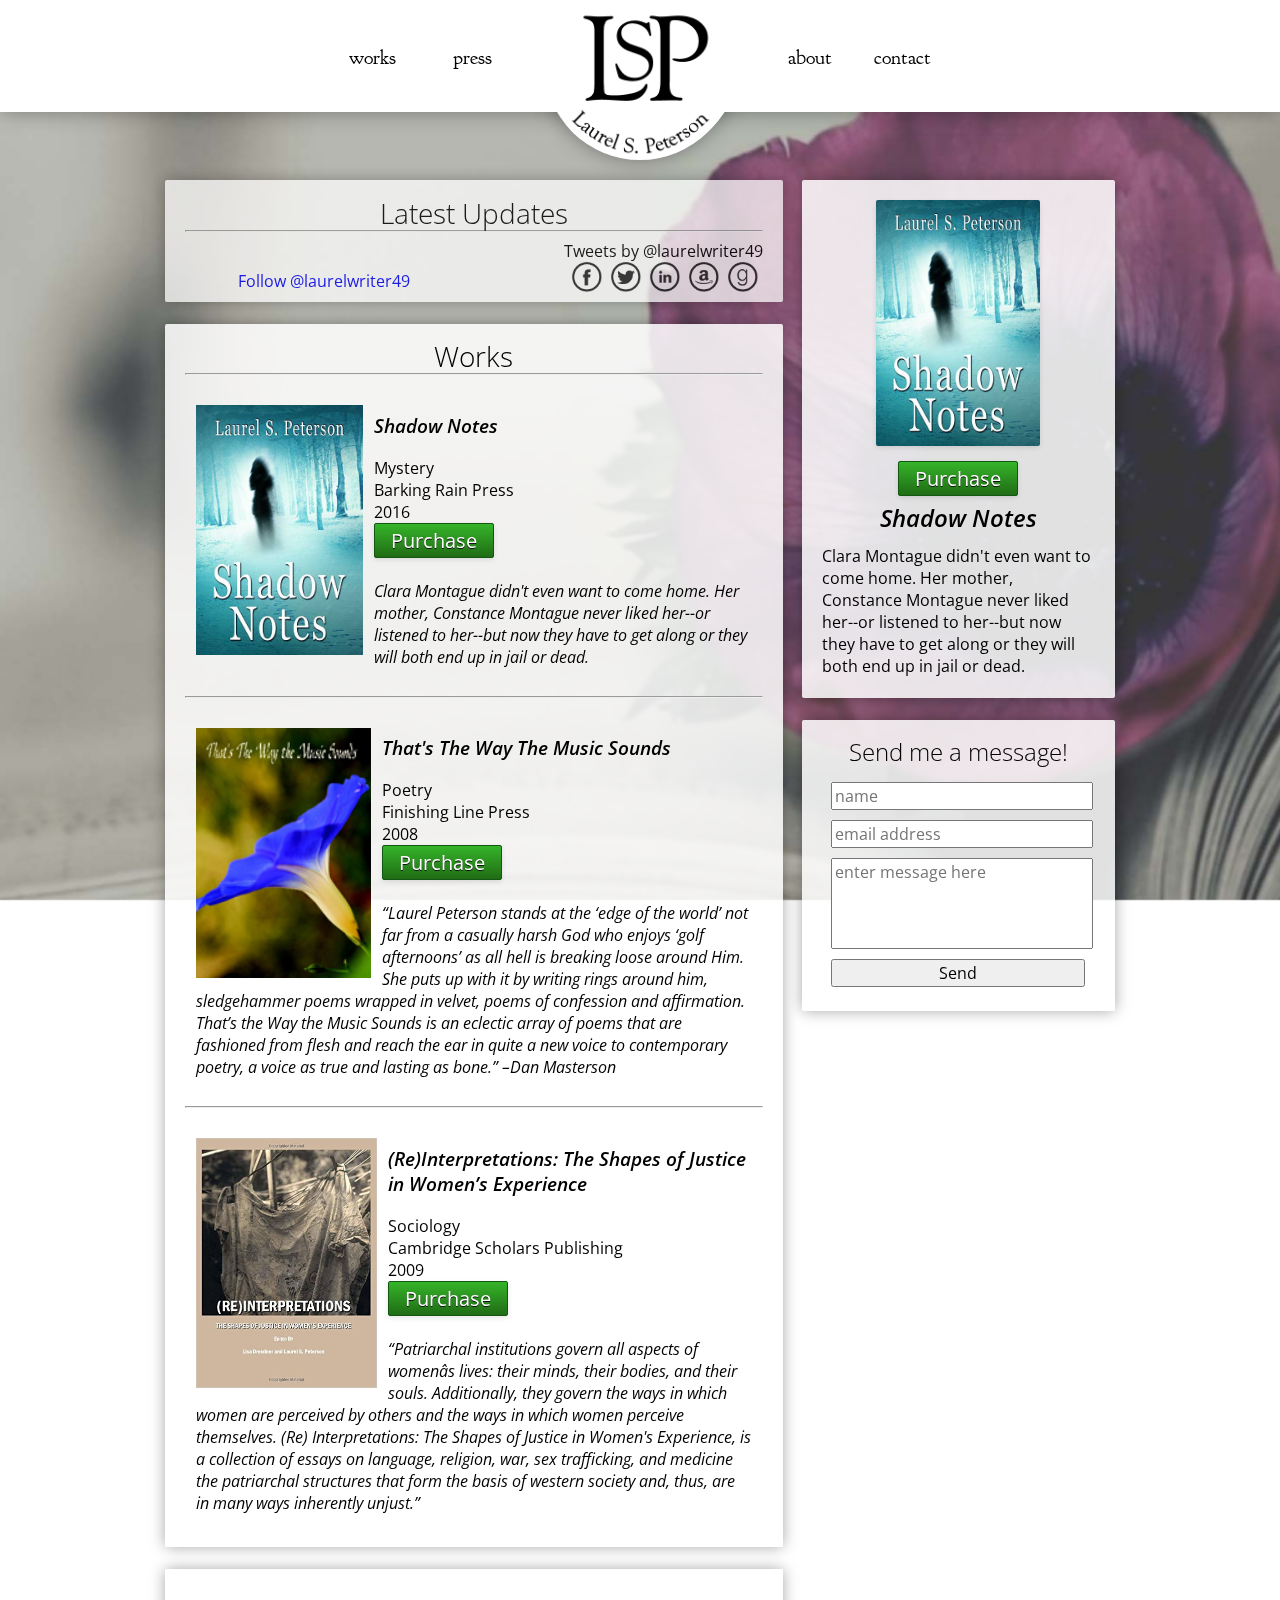
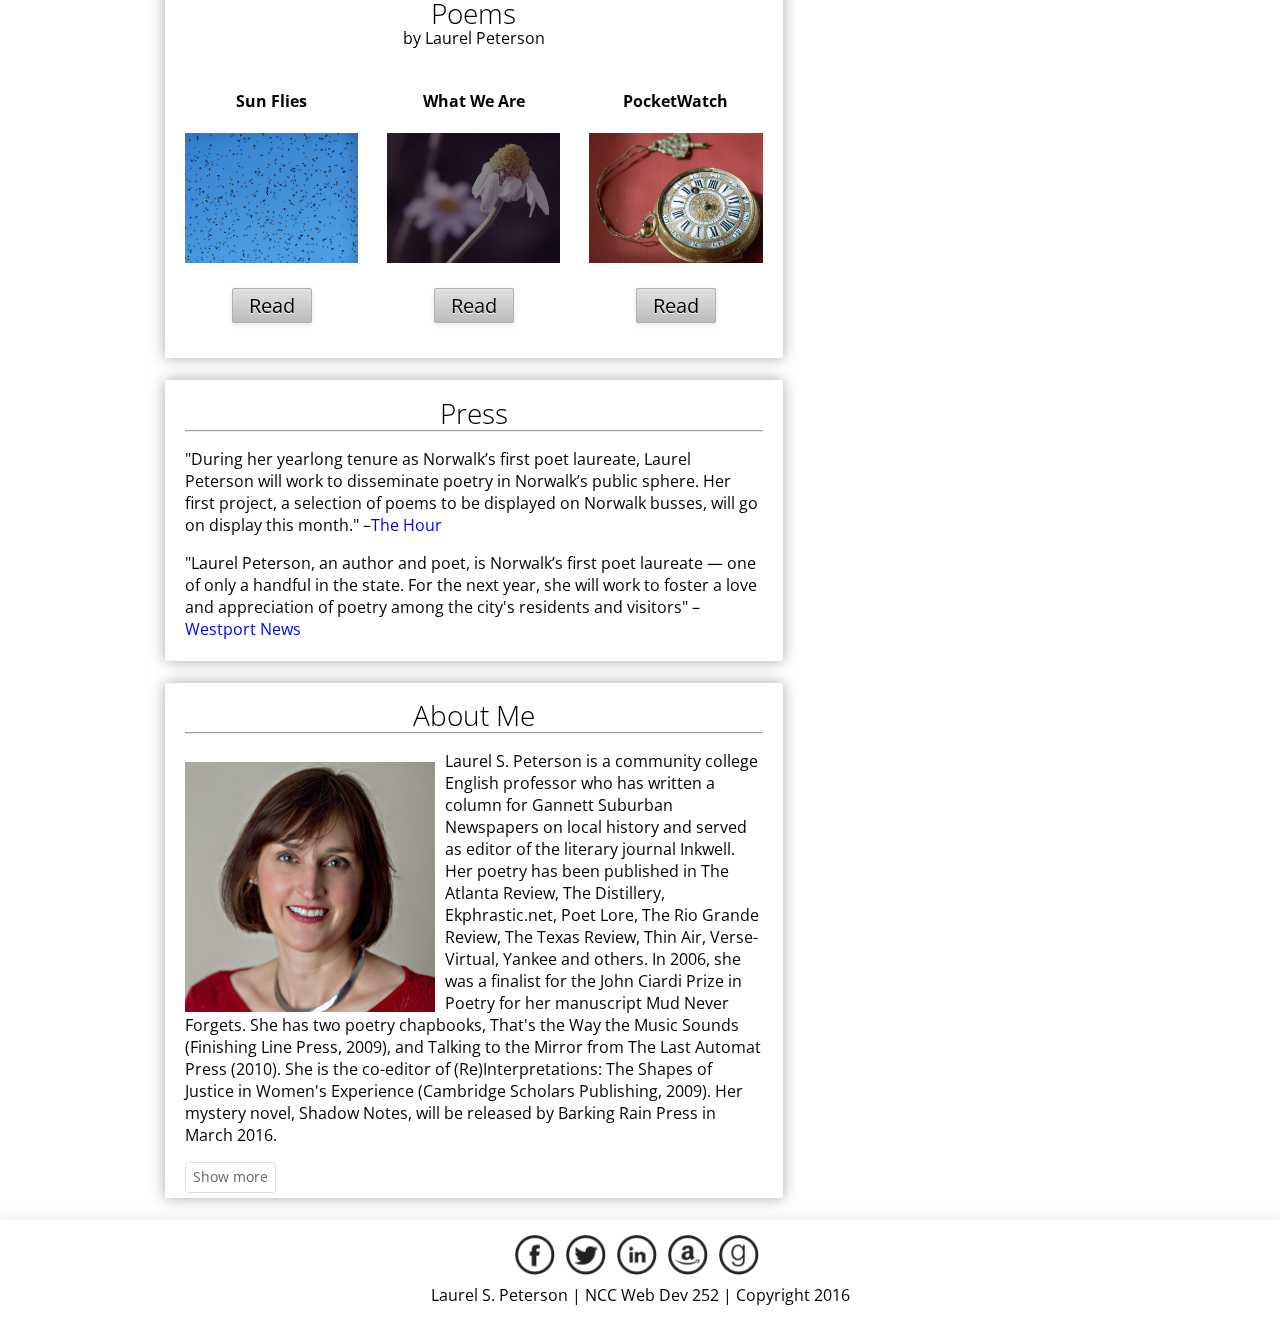
<file: Peterson Everybody/public_html/index.html>
<!DOCTYPE html>

<html>
<head>
    <title>Laurel S. Peterson</title>
    <meta charset="UTF-8"><!-- <meta name="viewport" content="width=750, user-scalable=yes"> -->
    <meta name="viewport" content="width=device-width, initial-scale=1">
    <link rel="stylesheet" href="normalize.css" type="text/css">
    <link rel="stylesheet" href="row2.css" type="text/css">
    <link rel="stylesheet" href="lsp.css" type="text/css">
    <script src="https://code.jquery.com/jquery-2.2.3.min.js" type="text/javascript">
</script>
    <script type="text/javascript" src="script.js">
</script>
    <link href='https://fonts.googleapis.com/css?family=Goudy+Bookletter+1911' rel='stylesheet' type='text/css'>
    <link href='https://fonts.googleapis.com/css?family=Open+Sans:400,400italic,600,600italic,300italic,300' rel='stylesheet' type='text/css'><!-- for twitter intergation -->

    <script type="text/javascript">
! function(d, s, id) {
    var js, fjs = d.getElementsByTagName(s)[0],
    p = /^http:/.test(d.location) ? 'http' : 'https';
    if (!d.getElementById(id)) {
      js = d.createElement(s);
      js.id = id;
      js.src = p + "://platform.twitter.com/widgets.js";
      fjs.parentNode.insertBefore(js, fjs);
    }
    }(document, "script", "twitter-wjs");
    </script><!-- end of twitter intergation code -->
</head>

<body>
    <div id="backgroundDiv"></div>

    <ul id="menu">
        <li><a href="#works" onclick="setTimeout(scroll, 50)">works</a></li>

        <li><a href="#press" onclick="setTimeout(scroll, 50)">press</a></li>

        <li><a href="#about" onclick="setTimeout(scroll, 50)">about</a></li>

        <li><a href="#" onclick="chooseContact ();">contact</a></li>
    </ul>

    <a href="#colcontainer" onclick="setTimeout(scroll, 50)"><div id="logo"></div></a>

    <div id="circle"></div>

    <div id="colcontainer" class="">

        <div class="rightcol ">

      <div class="panel book-side">
        <img class="cover" src="img/shadowNotesFinal.jpg" alt="new book">
        <a href="http://barkingrainpress.org/shadow-notes/"><button class="purchasebutton" title="Shadow Notes" type="button">
          Purchase
        </button></a>

        <h4 class="newbook">Shadow Notes</h4>

        <p>

           Clara Montague didn't even want to come home. Her mother, Constance Montague never liked her--or listened to her--but now they have to get along or they will both end up in jail or dead.

      </p>
      <p>
      </div>

      <div id="rightmail" class="right-mail-panel mailform">
        <form action="MAILTO:laurelpeterson@att.net" method="post" enctype="text/plain">
          <strong>Send me a message!</strong><br>
          <br>
          <input type="text" name="name" placeholder="name" class="mailinputs namefield"><br>
          <input type="text" name="mail" placeholder="email address" class="mailinputs mailfield"><br>
          <input type="text" name="comment" placeholder="enter message here" size="50" class="mailinputs commentfield"><br>
          <input type="submit" value="Send">
        </form>
      </div>

    </div>


        <div class="leftcol ">
            <div class="panel twitter-widget icons-top" id="tweets">
                <h2 class="">Latest Updates</h2>
                <hr>

                <div class="twitter-wrapper">
                    <a class="twitter-timeline" data-href="https://twitter.com/laurelwriter49" data-widget-id="726792824771993604" data-chrome="noheader nofooter noscrollbar" width="800" height="350">Tweets by @laurelwriter49</a>
                </div>
                <div class="likeAndFollow">
                  <iframe class="fbLike" src="https://www.facebook.com/plugins/like.php?href=https%3A%2F%2Fwww.facebook.com%2FLaurelPetersonWriter%2F&width=49&layout=button&action=like&show_faces=true&share=false&height=65&appId" width="49" height="65" style="border:none;overflow:hidden" scrolling="no" frameborder="0" allowTransparency="true"></iframe>
                  <a class="twitter-follow-button" data-show-count="false" data-show-screen-name="false" href="https://twitter.com/laurelwriter49">Follow @laurelwriter49</a>
                </div>

                <a class="facebook-icon social-media-icon icon-top" title="Facebook" href="https://www.facebook.com/LaurelPetersonWriter/" target="blank"></a>
                <a class="twitter-icon social-media-icon icon-top" title="Twitter" href="https://twitter.com/laurelwriter49" target="blank"></a>
                <a class="linkedin-icon social-media-icon icon-top" title="Linkedin" href="https://www.linkedin.com/in/laurel-peterson-3819a33" target="blank"></a>
                <a class="amazon-icon social-media-icon icon-top" title="Amazon" href="http://www.amazon.com/Laurel-S.-Peterson/e/B0164H3IDS" target="blank"></a>
                <a class="goodreads-icon social-media-icon icon-top" title="Goodreads" href="http://www.goodreads.com/author/show/3414564.Laurel_S_Peterson" target="blank"></a>
            </div>

            <div class="panel">
                <div id="works">
                    <h2>Works</h2>
                    <hr>

                    <div class=" publication">
                        <img class=" img-left" src="img/shadowNotesFinal.jpg" alt="">

                        <h3>Shadow Notes</h3>Mystery<br>
                        Barking Rain Press<br>
                        2016<br>
                        <a href="http://barkingrainpress.org/shadow-notes/"><button class="purchasebutton" title="Shadow Notes" type="button">Purchase</button></a><br>
                        <span class="quote">Clara Montague didn't even want to come home. Her mother, Constance Montague never liked her--or listened to her--but now they have to get along or they will both end up in jail or dead.</span>
                    </div>
                    <hr>

                    <div class=" publication">
                        <img class=" img-left" src="img/music-sounds-cover200.jpg" alt="">

                        <h3>That's The Way The Music Sounds</h3>Poetry<br>
                        Finishing Line Press<br>
                        2008<br>
                        <a href="https://finishinglinepress.com/product_info.php?products_id=640" target="_blank"><button type="button" title="That's The Way The Music Sounds" class="purchasebutton">Purchase</button></a><br>
                        <span class="quote ">“Laurel Peterson stands at the ‘edge of the world’ not far from a casually harsh God who enjoys ‘golf afternoons’ as all hell is breaking loose around Him. She puts up with it by writing rings around him, sledgehammer poems wrapped in velvet, poems of confession and affirmation. That’s the Way the Music Sounds is an eclectic array of poems that are fashioned from flesh and reach the ear in quite a new voice to contemporary poetry, a voice as true and lasting as bone.” –Dan Masterson</span>
                    </div>
                    <hr>

                    <div class=" publication">
                        <img class=" img-left" src="img/reinterpretations-cover.jpg" alt="">

                        <h3>(Re)Interpretations: The Shapes of Justice in Women’s Experience</h3>Sociology<br>
                        Cambridge Scholars Publishing<br>
                        2009<br>
                        <a href="http://www.booksamillion.com/p/Reinterpretations/Lisa-Dresdner/9781847189769"><button type="button" title="(Re)Interpretations: The Shapes of Justice in Women’s Experience" class="purchasebutton">Purchase</button></a><br>
                        <span class="quote">“Patriarchal institutions govern all aspects of womenâs lives: their minds, their bodies, and their souls. Additionally, they govern the ways in which women are perceived by others and the ways in which women perceive themselves. (Re) Interpretations: The Shapes of Justice in Women's Experience, is a collection of essays on language, religion, war, sex trafficking, and medicine the patriarchal structures that form the basis of western society and, thus, are in many ways inherently unjust.”</span>
                    </div>
                </div>
            </div>

            <div class="panel">
                <!--poetry section-->

                <div id="poem">
                    <h2>Poems</h2>

                    <div style="text-align:center; margin-top:5px;">
                        by Laurel Peterson
                    </div>

                    <div class="poem_wrapper col-xs-12">
                        <div class="col-xs-4">

                            <h4 class="text_center">Sun Flies</h4>
                            <img class="col-xs-12 poem_image" src="img/sunflies.jpg" alt="">

                       
                            <button type="button" id="myBtn" class="poembutton modalbtn">Read</button>
                        </div>

                        <div class="col-xs-4">
                            <h4 class="text_center">What We Are</h4>
                            <img class="col-xs-12 poem_image" src="img/whatweare-new.jpg" alt="">
                            <button type="button" id="myBtn2" class="poembutton modalbtn">Read</button>
                        </div>

                        <div class="col-xs-4">
                            <h4 class="text_center">PocketWatch</h4>
                            <img class="col-xs-12 poem_image" src="img/pocketwatch.jpg" alt="">
                            <button type="button" id="myBtn3" class="poembutton modalbtn">Read</button>
                        </div>
                    </div>


                </div><!--poetry end-->
            </div><!--press section-->

            <div id="press" class="panel">
                <h2 class="">Press</h2>
                <hr>

                <p class="quote">"During her yearlong tenure as Norwalk’s first poet laureate, Laurel Peterson will work to disseminate poetry in Norwalk’s public sphere. Her first project, a selection of poems to be displayed on Norwalk busses, will go on display this month." &ndash;<a href="http://thehour.ct.newsmemory.com/publink.php?shareid=1624dbee5#">The Hour</a></p>

                <p class="quote">"Laurel Peterson, an author and poet, is Norwalk’s first poet laureate — one of only a handful in the state. For the next year, she will work to foster a love and appreciation of poetry among the city's residents and visitors" &ndash;<a href="http://www.westport-news.com/living/article/For-Norwalk-s-poet-laureate-the-city-is-her-7294670.php">Westport News</a></p>
            </div>
          <div id="about" class="panel">

            <h2 class="">About Me</h2>
            <hr>
            <img class="full-width-img" src="Laurel_Head_Square.jpg">
            <input type="checkbox" class="read-more-state" id="post-1" />
            <p class="read-more-wrap">Laurel S. Peterson is a community college English professor who has
              written a column for Gannett Suburban Newspapers on local history
              and served as editor of the literary journal Inkwell. Her poetry has
              been published in The Atlanta Review, The Distillery, Ekphrastic.net,
              Poet Lore, The Rio Grande Review, The Texas Review, Thin Air, Verse-Virtual,
              Yankee and others. In 2006, she was a finalist for the John Ciardi
              Prize in Poetry for her manuscript Mud Never Forgets. She has two poetry
              chapbooks, That's the Way the Music Sounds (Finishing Line Press, 2009),
              and Talking to the Mirror from The Last Automat Press (2010).
              She is the co-editor of (Re)Interpretations: The Shapes of Justice
              in Women's Experience (Cambridge Scholars Publishing, 2009).
              Her mystery novel, Shadow Notes, will be released by Barking Rain Press in March 2016.
              <span class="read-more-target">
                One eighth grade afternoon, the bully on the bus was worse than usual. I came home and wrote a story of revenge in my journal. What satisfaction to leave her bleeding (on paper, of course!) on the playground. Thus was born my career as a mystery writer.
                In college, I majored in psychology, fascinated by what motivates us (or doesn’t). Why did that girl down the hall only write notes to her mother and rarely talk to her? Why did one kid in a family act like a goody two-shoes, while an older brother or sister did drugs and flunked out? Why was the rich girl with all the family connections bulimic? Why did people attend a religious school only to flout all its rules?
                After college, I tested the waters in advertising, catering, retail, and sales, salting away character details in my journals, and in lousy short stories. Then, I did an MFA and entered the world of academic politics, where I currently reside, writing poetry and mysteries, and grading papers.</span>
              </p>
              <label for="post-1" class="read-more-trigger"></label>            </div>

            <div id="leftmail" class="panel mailform">
                <form action="MAILTO:laurelpeterson@att.net" method="post" enctype="text/plain">
                    <strong>Send me a message!</strong><br>
                    <br>
                    <input type="text" name="name" placeholder="name" class="mailinputs namefield"><br>
                    <input type="text" name="mail" placeholder="email address" class="mailinputs mailfield"><br>
                    <input type="text" name="comment" placeholder="enter message here" size="50" class="mailinputs commentfield"><br>
                    <input type="submit" value="Send">
                </form>
            </div>

        </div>
    </div>

    <!-- The Modal -->

    <div id="myModal" class="modal">
        <!-- Modal content -->
        <div class="modal-content">
            <div class="modal-header">
                <span class="close">×</span>
                <h2 style="text-align:center;">SUN FLIES</h2>
            </div>
            <div class="modal-body">
                <p class="modal-txt" >
                    They spawn in Vermont’s winters,
                    choosing a warm, sunny window
                    to lay eggs, hatch themselves.

                    When we arrive on weekends,
                    the floor is always littered
                    with black bodies.
                    Every day, 
                    no matter how many we kill,
                    tomorrow, more have sprung to life.
                    They cannot come from the bitter outside;
                    they bubble from within, parasites.

                    Their days are spent buzzing at the window, 
                    looking for the one
                    small opening that would loose 
                    them to freedom—
                    and sure, frozen death.
                    They squeeze into the window tracks,
                    head for the lit lamps 
                    of early evening,
                    bang about the door.

                    This has been my honeymoon week,
                    here in Vermont with the flies.
                    My second new husband and I—
                    his second new wife—
                    have banged about, 
                    frightened by ‘til death do us,
                    the incomprehensible meaning of forever,
                    the incredible weight of genes and habits.
                    Instead, we look for the microscopic
                    place in the glass, the one small opening,
                    that will set us free 
                    to certain, frozen death.
                </p>
            </div>
            <div class="modal-footer">
                <h3 style="text-align:center;">Published Gin Bender Poetry Review, 2006</h3><span class="close2">×</span>
            </div>
        </div>
    </div>
    <div id="myModal2" class="modal">
        <!-- Modal content -->
        <div class="modal-content">
            <div class="modal-header">
                <span class="close">×</span>
                <h2 style="text-align:center;">WHAT WE ARE</h2>
            </div>
            <div class="modal-body">
                <p class="modal-txt">
                    It’s like pulling the dry skin off lips,
                    irresistible until you taste blood,
                    and even then,
                    one last pull and the last
                    translucent slip is free.

                    The blood rises, nerve endings
                    tickling the air like
                    exposed wires.

                    More and more, this is how I feel
                    in our space.
                    All that’s dead we’re peeling back,
                    where we can,
                    the layers of ex-husband,
                    ex-wife, parents,
                    the word “sheep” or “click”
                    or “pie,” perhaps—that brings
                    another word cracked
                    like a leather belt,
                    like a branch in a blizzard.

                    We try, but then we pull back,
                    let the scar form, that
                    toughened bit of leather
                    that next time will take a knife,
                    more than plucking at least.
                </p>
            </div>
            <div class="modal-footer">
                <h3 style="text-align:center;">Published Gin Bender Poetry Review, 2006</h3>
                <span class="close2">×</span>
            </div>
        </div>

    </div>
    <div id="myModal3" class="modal">
        <!-- Modal content -->
        <div class="modal-content">
            <div class="modal-header">
                <span class="close">×</span>
                <h2 style="text-align:center;">POCKETWATCH, c. 1905</h2>
            </div>
            <div class="modal-body">
                <p class="modal-txt" >
                    Round, etched rose gold,
                    too heavy for any modern
                    Tawainese-sewn pocket,
                    your gift weights my palm,
                    a drill-punched circle of heavy heart,
                    ticking just slower than time.

                    It arrived after the towers collapsed
                    and my lover’s wife had died
                    and I had won him
                    in a terrible lottery
                    that left me holding the ticket,
                    stunned and silent and so afraid
                    that time had already run through my illicit
                    fingers, slippery, gelatinous.
                    Could I lose him twice
                    to grief?

                    You watch across the reflective mirage of distance,
                    wondering, warm like the heavy inevitable tomorrow,
                    like the parentheses I know
                    I’ll find under my pillow
                    when I’m changing the sheets,
                    the future I won
                    and can never possess.

                    My shameful inadequacy to love sufficiently
                    slopes away in pathetic disorder:
                    a mountainside littered
                    with glass and gravel.

                    The watch ticks—
                    that’s my life passing.
                    What do I do with my longing?
                    Its impractical desires bend
                    in all directions at once,
                    a sparkler fizzling in the night air.
                </p>
            </div>
            <div class="modal-footer">
                <h3 style="text-align:center;">Published The Texas Review, 2004</h3>
                <span class="close2">×</span>
            </div>
        </div>
    </div>
    <script type="text/javascript">
      // Get the modal
        var modal = document.getElementById('myModal');
        var modal2 = document.getElementById('myModal2');
        var modal3 = document.getElementById('myModal3');
        // Get the button that opens the modal
        var btn = document.getElementById("myBtn");
        var btn2 = document.getElementById("myBtn2");
        var btn3 = document.getElementById("myBtn3");
        // Get the <span> element that closes the modal
        var span = document.getElementsByClassName("close")[0];
        var span2 = document.getElementsByClassName("close2")[0];
        var span3 = document.getElementsByClassName("close")[1];
        var span4 = document.getElementsByClassName("close2")[1];
        var span5 = document.getElementsByClassName("close")[2];
        var span6 = document.getElementsByClassName("close2")[2];
        // When the user clicks the button, open the modal
        btn.onclick = function() {
            modal.style.display = "block";
            id = modal.id;
            console.log(id);
        }
        btn2.onclick = function() {
            modal2.style.display = "block";
            id = modal2.id;
            console.log(id);
        }
        btn3.onclick = function() {
            modal3.style.display = "block";
            id = modal3.id;
            console.log(id);
        }
        // When the user clicks on <span> (x), close the modal
        span.onclick = function() {
            document.getElementById(id).style.display = "none";
        }
        span2.onclick = function() {
            document.getElementById(id).style.display = "none";
        }
        span3.onclick = function() {
            document.getElementById(id).style.display = "none";
        }
        span4.onclick = function() {
            document.getElementById(id).style.display = "none";
        }
        span5.onclick = function() {
            document.getElementById(id).style.display = "none";
        }
        span6.onclick = function() {
            document.getElementById(id).style.display = "none";
        }


        // When the user clicks anywhere outside of the modal, close it
        window.onclick = function(event) {
            if (event.target == modal) {
                modal.style.display = "none";
            }
        }

    </script>

    <footer><a class="facebook-icon social-media-icon" title="Facebook" href="https://www.facebook.com/LaurelPetersonWriter/" target="blank"></a> <a class="twitter-icon social-media-icon" title="Tweeter" href="https://twitter.com/laurelwriter49" target="blank"></a> <a class="linkedin-icon social-media-icon" title="Linkedin" href="https://www.linkedin.com/in/laurel-peterson-3819a33" target="blank"></a> <a class="amazon-icon social-media-icon" title="Amazon" href="http://www.amazon.com/Laurel-S.-Peterson/e/B0164H3IDS" target="blank"></a> <a class="goodreads-icon social-media-icon" title="Goodreads" href="http://www.goodreads.com/author/show/3414564.Laurel_S_Peterson" target="blank"></a><br>
    Laurel S. Peterson | NCC Web Dev 252 | Copyright 2016</footer>
</body>
</html>
</file>
<file: Peterson Everybody/public_html/row2.css>
.modal {
        display: none;
            /* Hidden by default */
            
            position: fixed;
            /* Stay in place */
            
            z-index: 100;
            /* Sit on top */
            
            
            /* Location of the box */
            
            left: 0;
            top: 0;
            width: 100%;
            /* Full width */
            
            height: 72%;
            margin-top: 20px;
            /* Full height */
            
           
            /* Enable scroll if needed */
            
            background-color: rgb(0, 0, 0);
            /* Fallback color */
            
            background-color: rgba(0, 0, 0, 0.4);
            /* Black w/ opacity */
        }
        /* Modal Content */
        
        .modal-content {
            position: relative;
            background-color: #fefefe;
            margin: auto;
            padding: 0;
            border: 1px solid #888;
            width: 80%;
            box-shadow: 0 4px 8px 0 rgba(0, 0, 0, 0.2), 0 6px 20px 0 rgba(0, 0, 0, 0.19);
            -webkit-animation-name: animatetop;
            -webkit-animation-duration: 0.4s;
            animation-name: animatetop;
            animation-duration: 0.4s
        }


     
        
        .close {
            color: white;
            float: right;
            font-size: 28px;
            font-weight: bold;
            margin-top:15px!important;
        }
        .close:hover,
        .close:focus {
            color: white;
            text-decoration: none;
            cursor: pointer;
        }

          .close2 {
            color: white;
            float: right;
            font-size: 28px;
            font-weight: bold;
            margin-top:-50px!important;
        }
        .close2:hover,
        .close2:focus {
            color: white;
            text-decoration: none;
            cursor: pointer;
        }
        .modal-header {
            padding: 2px 16px;
            background:#222;
            color: white;
        }
        .modal-txt {
                white-space: pre-line;
                text-align: center;
                overflow: auto;
                height: 60vh;

            
        }
        .modal-footer {
            padding: 2px 16px;
            background:#222;
            color: white;
        }

        .poembutton{
            margin-bottom: 10px;
            margin-top:10px;
        }


.poem_wrapper{
    margin-top: 20px;
}

.poem_image{
    margin-bottom: 10px;
}

.text_center{
    text-align: center;
}

.col-xs-4{
    width: 30%;
   
}

.col-xs-12{
    width:100%;
   
}

.clearfix {
    overflow: auto;
}
.poem_wrapper{
    display:flex;
    justify-content: space-between;
}


#poem{
    margin-bottom:20px; 
    margin-top:20px;
}

.socialMedia{
 display:flex;
    justify-content: space-between;
    padding-left: 7px;
}


@media (max-width: 665px) {
 .col-xs-4{
    width: 100%;
   
}
.poem_image{
    width: 75%;
    display: table;
    margin: auto ;

}
.poem_wrapper{
    display: block;
}
.modal{
    padding-top: ;
}
  }



  #poem1{
    display:none;
  }
</file>
<file: Peterson Everybody/public_html/lsp.css>
@font-face {
	font-family:"Libre";
	src:url(Libre.otf) format("opentype");
}

body {
	min-height:800px;
	font-size:16px;
    font-family: 'Open Sans', sans-serif;
}

img{
	opacity: 1;
}

#backgroundDiv{
	background-image:url(Book_purpleflower.jpg);

	background-position: top center;
	background-repeat: repeat;
	background-attachment: fixed;
	background-size: cover;

	position: fixed;
	top: 0px;
	left: 0px;

	margin-top: -50px;

	z-index: -2;

	height: 110%;
	width:150%;
}
#tweets{
	display: block ! important;
}
#logo {
	position:fixed;
	z-index: 9;
	display: block;
	top:-42px;
	left:calc(50% - 98px);
	height:198px;
	width:198px;
	background-image:url(LSP.png);
	background-size:165px 165px;
	background-color:#fff;
	border-radius:96px;
	background-position:16px 37px;
	background-repeat:no-repeat;
}

#circle {
	position:fixed;
	z-index: 7;
	display: block;
	height:192px;
	width:192px;
	top:-32px;
	left:calc(50% - 96px);
	background-color:#fff;
	border-radius:96px;
	box-shadow:0 0 20px rgba(0,0,0,.35);
}

#menu {
	list-style-type:none;
	background-color:#fff;
	position:fixed;
	z-index: 8;
	display: block;
	top:0;
	padding:44px 0 68px;
	width:100%;
	margin-top:0;
	box-shadow:0 0 20px rgba(0,0,0,.35);
	}

#menu li {
	position:absolute;
	font-family:'Goudy Bookletter 1911',serif;
	font-size:20px;
	color:#000;
	position:fixed;
}

#menu li a {
	color:#000;
	text-decoration:none;
	padding:44px 20px 42px;
}

#menu li a:visited {
	color:#000;
}

#menu li:nth-child(1) {
	right:calc(50% + 224px);
}

#menu li:nth-child(2) {
	right:calc(50% + 128px);
}

#menu li:nth-child(3) {
	left:calc(50% + 128px);
}

#menu li:nth-child(4) {
	left:calc(50% + 214px);
}

#colcontainer {
	width:950px;
	max-width:95%;
        margin-top: 180px;
	margin-left:auto;
	margin-right:auto;
}

.newbook {
    text-align: center;
    font-family:'Open Sans', sans-serif;
    text-decoration: none;
}
footer {
	color:#000;
	background-color:rgba(255,255,255,.85);
	padding:15px;
	text-align:center;
	box-shadow:0 0 15px rgba(0,0,0,.1);
        clear: both;
        line-height: 1.6;

}

footer a {
	color: #000;
}

.leftcol {
	width:65%;
}

.rightcol {
  width:33%;
  float: right;
}

.book-side h4 {
	margin-bottom: -5px;
	font-size: 24px;
	margin-top: 5px;
	font-style: italic;
	font-weight: 600;
	}

.panel {
	box-shadow:0 0px 15px rgba(0,0,0,.35);
	border-radius:2px;
	padding: 5px 20px 5px 20px ! important;
	background-color:rgba(255,255,255,.85);
  margin-bottom: 22px;
}

.right-mail-panel {
	box-shadow:0 0px 15px rgba(0,0,0,.35);
	border-radius:2px;
	padding: 5px 20px 5px 20px ! important;
	background-color:rgba(255,255,255,.85);
        display: block;
  margin-bottom: 22px;
}

.icons-top {
	display: inline-block;
	text-align: right;
}

.book-side .cover {
	width:60%;
	display:block;
	margin:15px auto;
	box-shadow:0 2px 5px rgba(0,0,0,.1);
	border-radius:2px;
}

.purchasebutton {
	display:block;
	margin-left:auto;
	margin-right:auto;
	background-color:#fce99d;
	border:1px solid #ad9948;
	border-radius:2px;
	box-shadow:0 2px 5px rgba(0,0,0,.1);
	padding: 3px 8px;
}

.purchasebutton a {
	text-decoration:none;
	color:#000;
}


form {
	padding:3.5%;
}

.mailform input {
	width:100%;
	margin-bottom:10px;
}

.mailform strong {
	font-size: 24px;
	font-weight: 200;
	display: block;
	text-align: center;
	margin-bottom: -30px;
}


.commentfield {
	padding-bottom:4em;
	width:100%;
}

#press h2, #about h2, #publications h2, #poem h2, #works h2,#tweets h2 {
	font-size: 28px;
	margin-top: 1.5%;
	margin-bottom: -10px;
	font-family:'Open Sans', sans-serif;
        font-weight: 200;
        text-align: center;
}


#leftmail {
    display: none;

}

#rightmail {
    display: block;
}

@media (max-width: 750px) {
	body {
		font-size:18px;
	}

	#menu {
		padding:38px 0 74px;
	}

	#menu li {
		font-size:24px;
	}

	#menu li a {
		padding:42px 20px 36px;
	}

	#menu li:nth-child(1) {
		right:calc(50% + 215px);
	}

        #menu li:nth-child(2) {
		right:calc(50% + 108px);
	}

        #menu li:nth-child(3) {
		right:calc(50% + 108px);
	}

	#menu li:nth-child(4) {
		left:calc(50% + 215px);
	}
	.rightcol {
          width:100%;
          font-size:18px;
	}

    .leftcol {
          float: left;
    }

	.book-side img {
		width:20%;
                clear: right;
	}

	.book-side button {
		clear:left;
		margin-left:4%;
		/*margin-bottom:2%;*/
	}

    .book-side p {
        text-align: justify;
    }

	.rightcol h1 {
		display:block;
		font-size:24px;
		font-style:italic;
                text-align: center;	}

	.leftcol {
		width:100%;
		font-size:18px;
	}

	.mailform {
		display: none;
	}
        #rightmail {
    display: none;
}

        #leftmail {
    display: block;
}

}
/*image styles*/
.full-width-img {
    width: 250px;
    float: left;
    margin-right: 10px;
    margin-top: 20px;
}
.half-width-img {
	width:50%;
	display:block;
	margin:15px auto;
}

/*purchasebutton syles*/
.purchasebutton {
  background: #656565;
  background-image: -webkit-linear-gradient(top, #35b429, #206c15);
  background-image: -moz-linear-gradient(top, #35b429, #206c15);
  background-image: -ms-linear-gradient(top, #35b429, #206c15);
  background-image: -o-linear-gradient(top, #35b429, #206c15);
  background-image: linear-gradient(to bottom, #35b429, #206c15);
  -webkit-border-radius: 2;
  -moz-border-radius: 2;
  border-radius: 2px;
  text-shadow: 0px 1px 0px #111111;
  color: #fff;
  font-family: "Open Sans", sans-serif;
  font-weight: 400;
  font-size: 20px;
  padding: 3px 16px 3px 16px;
  border: solid #125812 1px;
  text-decoration: none;
}

.purchasebutton:hover {
  background: #656565;
  background-image: -webkit-linear-gradient(top, #2c9d22, #1a5511);
  background-image: -moz-linear-gradient(top, #2c9d22, #1a5511);
    background-image: -ms-linear-gradient(top, #2c9d22, #1a5511);
  background-image: -o-linear-gradient(top, #2c9d22, #1a5511);
    background-image: linear-gradient(to bottom, #2c9d22, #1a5511);
  text-decoration: none;
      font-family: "Open Sans", sans-serif;
    font-weight: 400;
    text-shadow: 0px 1px 0px #111111;
}

.purchasebutton:active {
  background: #656565;
  background-image: -webkit-linear-gradient(top, #14410c, #26881d);
  background-image: -moz-linear-gradient(top, #14410c, #26881d);
    background-image: -ms-linear-gradient(top, #14410c, #26881d);
  background-image: -o-linear-gradient(top, #14410c, #26881d);
    background-image: linear-gradient(to bottom, #14410c, #26881d);
  text-decoration: none;

    font-family: "Open Sans", sans-serif;
    font-weight: 400;
    text-shadow: 0px -1px 0px #111111;
}

.purchasebutton a {
	color: #fff;
}

.purchasebutton,.purchasebutton:hover,.purchasebutton a,.purchasebutton a:hover,.purchasebutton:active,.purchasebutton a:active {
	cursor:pointer;
}
.publication {
  vertical-align: top;
  padding: 11px;
  margin-bottom: 17px;
  min-height: 272px;
  background-color: rgba(255,255,255,0);
}

.publication img {
  height: 250px;
}

.publication .img-right {
  float: right;
  margin-left: 11px;
  margin-top: 11px;
}

.publication .img-left {
  float: left;
  margin-right: 11px;
  margin-top: 11px;
}

.publication h3 {
	font-style: italic;
	font-weight: 600;
}

.publication .quote {
  font-style: italic;
}

.publication .purchasebutton {
  margin:0;
}

.lastest-book-right-col {
    text-align: center;
}



/* rightcol responsiveness */

@media (max-width: 750px) {


	.panel.book-side {
		padding-left: 0px;
		min-height: 275px;
	}

	.book-side .cover {
		width: 20%;
		float: left;
		margin: 2%;
	}

	.book-side .purchasebutton {
		float: left;
		display: block;
		width: 20%;
		margin: 2%;
		margin-top: 0%;
	}

	.book-side h4 {
		width: 75%;
			margin-left: 25%;
		line-height: 1;
		margin-bottom: 5px;
		margin-top: 3%;
		}

		.book-side p {
			width: 75%;
			margin-left: 25%;
		}
  .full-width-img {
    width: 25%;
  }
}

/* twitter widget styles */
.twitter-widget {
	padding: 0px 1px 0px 0px;
	opacity: .85;
}

/* rightcol responsiveness */

@media (max-width: 750px) {

  .full-width-img {

    width: 25%;
    float: left;
    display: block;
  }
	.panel.book-side {
		padding-left: 0px;
		min-height: 275px;
	}

	.book-side .cover {
		width: 20%;
		float: left;
		margin: 2%;
	}

	.book-side .purchasebutton {
		float: left;
		display: block;
		width: 20%;
		margin: 2%;
		margin-top: 0%;
	}

	.book-side h4 {
		width: 75%;
			margin-left: 25%;
		line-height: 1;
		margin-bottom: 5px;
		margin-top: 3%;
		}

		.book-side p {
			width: 75%;
			margin-left: 25%;
		}
                footer {
                    font-size: 14px;
                }
}



.social-media-icon {
     background-size: 40px 40px;
     display:inline-block;
     height: 40px;
     width: 40px;
     margin-right: 7px;
}
.likeAndFollow {
       float: left;
       display: inline-block;
			 margin-top: 5px;
}


.fbLike{
	margin-bottom: -45px;
}
.twitter-icon{
    background-image : url(img/twittericon.png);
}

.facebook-icon {
        background-image : url(img/fbicon.png);

}
.linkedin-icon {
   background-image : url(img/linkedinicon.png);

}

.amazon-icon {
   background-image : url(img/amazonicon.png);

}

.goodreads-icon {
   background-image : url(img/goodreadsicon.png);
}

.twitter-icon:hover{
    background-image : url(img/twittericoncolor.png);
}

.facebook-icon:hover {
        background-image : url(img/fbiconcolor.png);

}
.linkedin-icon:hover {
   background-image : url(img/linkediniconcolor.png);

}

.amazon-icon:hover {
   background-image : url(img/amazoniconcolor.png);

}

.goodreads-icon:hover {
   background-image : url(img/goodreadsiconcolor.png);
}


.poembutton {
	display:block;
	margin-left:auto;
	margin-right:auto;
	background-color:#fce99d;
	border:1px solid #ad9948;
	border-radius:2px;
	box-shadow:0 2px 5px rgba(0,0,0,.1);
	padding: 3px 8px;
}

.poembutton a {
	text-decoration:none;
	color:#000;
}

.poembutton {
  background: #656565;
  background-image: -webkit-linear-gradient(top, #e1e1e1, #bcbcbc);
  background-image: -moz-linear-gradient(top, #e1e1e1, #bcbcbc);
  background-image: -ms-linear-gradient(top, #e1e1e1, #bcbcbc);
  background-image: -o-linear-gradient(top, #e1e1e1, #bcbcbc);
  background-image: linear-gradient(to bottom, #e1e1e1, #bcbcbc);
  -webkit-border-radius: 2;
  -moz-border-radius: 2;
  border-radius: 2px;
  text-shadow: 0px 1px 0px #ffffff;
  color: #000;
  font-family: "Open Sans", sans-serif;
  font-weight: 400;
  font-size: 20px;
  padding: 3px 16px 3px 16px;
  border: solid #b2b2b2 1px;
  text-decoration: none;
}

.poembutton:hover {
  background: #656565;
  background-image: -webkit-linear-gradient(top, #c9c9c9, #9f9f9f);
  background-image: -moz-linear-gradient(top, #c9c9c9, #9f9f9f);
  background-image: -ms-linear-gradient(top, #c9c9c9, #9f9f9f);
  background-image: -o-linear-gradient(top, #c9c9c9, #9f9f9f);
  background-image: linear-gradient(to bottom, #c9c9c9, #9f9f9f);
    text-decoration: none;
      font-family: "Open Sans", sans-serif;
    font-weight: 400;
    text-shadow: 0px 1px 0px #fff;
}

.poembutton:active {
  background: #656565;
  background-image: -webkit-linear-gradient(top, #878787, #b2b2b2);
  background-image: -moz-linear-gradient(top, #878787, #b2b2b2);
  background-image: -ms-linear-gradient(top, #878787, #b2b2b2);
    background-image: -o-linear-gradient(top, #878787, #b2b2b2);
  background-image: linear-gradient(to bottom, #878787, #b2b2b2);
  text-decoration: none;

    font-family: "Open Sans", sans-serif;
    font-weight: 400;
    text-shadow: 0px -1px 0px #fff;
}

.purchasebutton,.purchasebutton:hover,.purchasebutton a,.purchasebutton a:hover,.purchasebutton:active,.purchasebutton a:active {
	cursor:pointer;
}




#tweets .social-media-icon {
	background-size: 30px 30px;
     display:inline-block;
     height: 30px;
     width: 30px;
     margin-right: 5px;
}

.publication em {
	font-style: normal;
	display: block;
	text-align: right;
	height: 0px;
}

.publication .rightalign {
	display: block;
	text-align: right;
}

.publication .rightalignbutton {
	float: right;
}

.rightalignp {
	display: block;
text-align: left;
margin-top: 40px;
}


@media (max-width: 639px) {
.full-width-img {
    width: 25%;
    float: left;
    display: block;
  }
    	#menu {
        	width: 100%;
   	}

    	#body {
		width:420px;
		font-size:14px;
	}

	#menu {
		padding:12px 0 36px;
	}
        #circle {
            width: 100px;
            height: 100px;
            z-index: 7;
            position: fixed;
            left: 0;
            top: -25px;

        }
        #logo {
            width: 100px;
            height: 100px;
            position: fixed;
            left: 0;
            top: -25px;
            background-size: 87px 87px;
            background-position: 5px 28px;
        }

	#menu li {
		font-size:16px;
	}

	#menu li a {
		padding:20px 10px 12px;
	}

	#menu li:nth-child(1) {
		left: 30%;
		width: 60px;
	}

        #menu li:nth-child(2) {
		left: 47%;
		width: 60px;
	}

        #menu li:nth-child(3) {
		left: 64%;
		width: 60px;
	}

	#menu li:nth-child(4) {
		left: 81%;
		width: 60px;
	}

	.book-side .cover {
		min-width: 100px;
	}

	.book-side .purchasebutton {
		min-width: 100px;
		}

		#colcontainer {
			margin-top: 90px;
		}
        .publication .img-right {
            float: left;
            display: block;
            margin-left: 0px;
            margin-top: 11px;
            margin-right: 11px;
        }

        .publication .img-left {
            float: left;
            display: block;
            margin-right: 11px;
            margin-top: 11px;
        }

        footer {
	        font-size: 12px;
        }

        .purchasebutton a {
	        font-size: 16px;
        }

        .purchasebutton {
	        padding-top: 0px;
        }



        .publication em {
	font-style: normal;
	display: block;
	text-align: left;
}

.publication .rightalign {
	display: block;
	text-align: left;
}

.publication .rightalignbutton {
	float: left;
}

.rightalignp {
	display: block;
text-align: left;
margin-top: 40px;
}
}


@media (max-width:374px){
	#tweets .social-media-icon {
		background-size: 20px 20px;
		height: 20px;
		width: 20px;
	}
	.likeAndFollow {
		margin-top: 0px;
	}



}

a {
  text-decoration: none;
}
</file>
